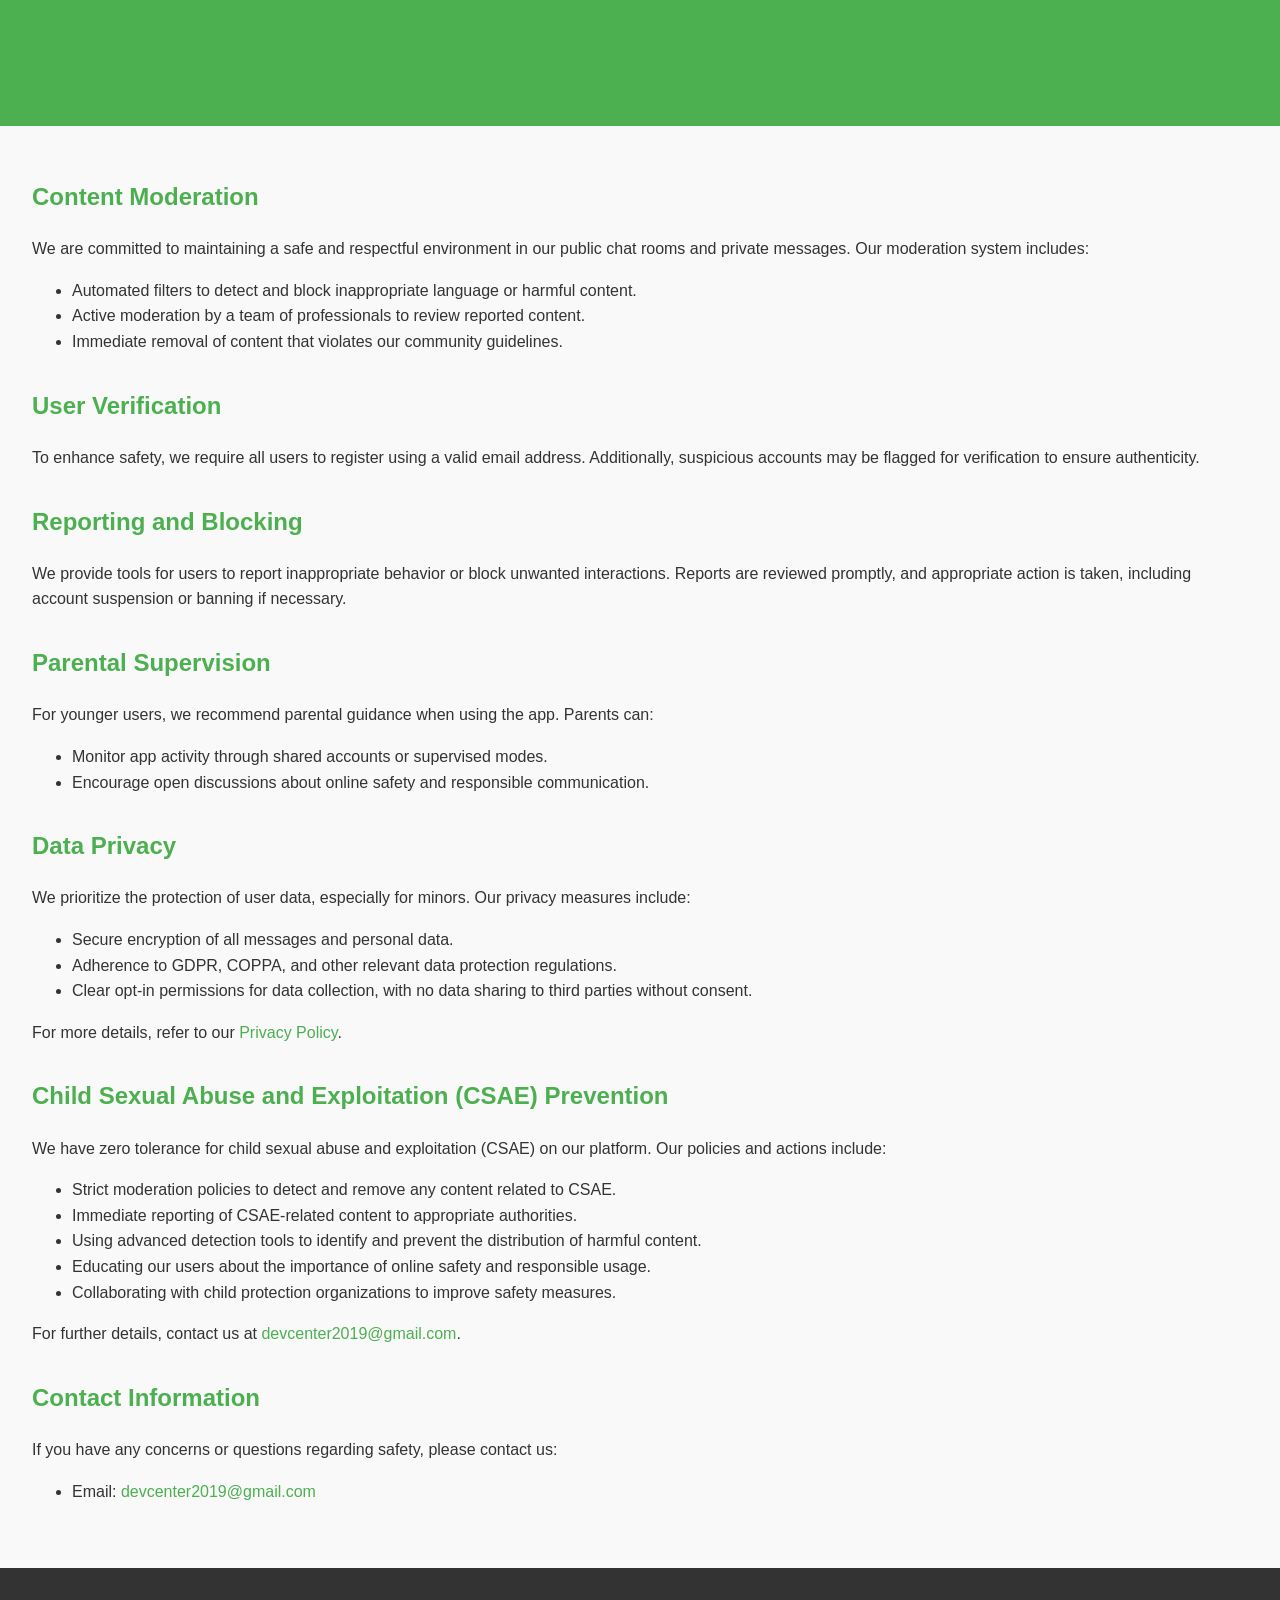
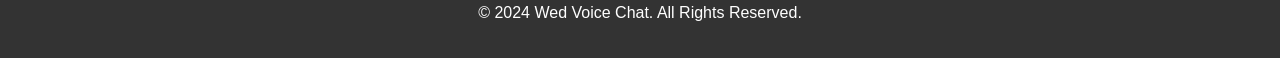
<file: safety.html>
<!DOCTYPE html>
<html lang="en">
<head>
    <meta charset="UTF-8">
    <meta name="viewport" content="width=device-width, initial-scale=1.0">
    <meta name="description" content="Safety standards and contact information for our app with public chat rooms and private messaging.">
    <title>App Safety Standards</title>
    <style>
        body {
            font-family: Arial, sans-serif;
            line-height: 1.6;
            margin: 0;
            padding: 0;
            background-color: #f9f9f9;
            color: #333;
        }
        header {
            background-color: #4CAF50;
            color: white;
            padding: 1rem;
            text-align: center;
        }
        main {
            padding: 2rem;
        }
        section {
            margin-bottom: 2rem;
        }
        h1, h2 {
            color: #4CAF50;
        }
        footer {
            text-align: center;
            padding: 1rem;
            background-color: #333;
            color: white;
        }
        a {
            color: #4CAF50;
            text-decoration: none;
        }
        a:hover {
            text-decoration: underline;
        }
    </style>
</head>
<body>
    <header>
        <h1>App Safety Standards</h1>
    </header>
    <main>
        <section>
            <h2>Content Moderation</h2>
            <p>We are committed to maintaining a safe and respectful environment in our public chat rooms and private messages. Our moderation system includes:</p>
            <ul>
                <li>Automated filters to detect and block inappropriate language or harmful content.</li>
                <li>Active moderation by a team of professionals to review reported content.</li>
                <li>Immediate removal of content that violates our community guidelines.</li>
            </ul>
        </section>

        <section>
            <h2>User Verification</h2>
            <p>To enhance safety, we require all users to register using a valid email address. Additionally, suspicious accounts may be flagged for verification to ensure authenticity.</p>
        </section>

        <section>
            <h2>Reporting and Blocking</h2>
            <p>We provide tools for users to report inappropriate behavior or block unwanted interactions. Reports are reviewed promptly, and appropriate action is taken, including account suspension or banning if necessary.</p>
        </section>

        <section>
            <h2>Parental Supervision</h2>
            <p>For younger users, we recommend parental guidance when using the app. Parents can:</p>
            <ul>
                <li>Monitor app activity through shared accounts or supervised modes.</li>
                <li>Encourage open discussions about online safety and responsible communication.</li>
            </ul>
        </section>

        <section>
            <h2>Data Privacy</h2>
            <p>We prioritize the protection of user data, especially for minors. Our privacy measures include:</p>
            <ul>
                <li>Secure encryption of all messages and personal data.</li>
                <li>Adherence to GDPR, COPPA, and other relevant data protection regulations.</li>
                <li>Clear opt-in permissions for data collection, with no data sharing to third parties without consent.</li>
            </ul>
            <p>For more details, refer to our <a href="https://smartcoderseg.github.io/PrivacyPolicy/">Privacy Policy</a>.</p>
        </section>

        <section>
            <h2>Child Sexual Abuse and Exploitation (CSAE) Prevention</h2>
            <p>We have zero tolerance for child sexual abuse and exploitation (CSAE) on our platform. Our policies and actions include:</p>
            <ul>
                <li>Strict moderation policies to detect and remove any content related to CSAE.</li>
                <li>Immediate reporting of CSAE-related content to appropriate authorities.</li>
                <li>Using advanced detection tools to identify and prevent the distribution of harmful content.</li>
                <li>Educating our users about the importance of online safety and responsible usage.</li>
                <li>Collaborating with child protection organizations to improve safety measures.</li>
            </ul>
            <p>For further details, contact us at <a href="mailto:devcenter2019@gmail.com">devcenter2019@gmail.com</a>.</p>
        </section>

        <section>
            <h2>Contact Information</h2>
            <p>If you have any concerns or questions regarding safety, please contact us:</p>
            <ul>
                <li>Email: <a href="mailto:devcenter2019@gmail.com">devcenter2019@gmail.com</a></li>
            </ul>
        </section>
    </main>
    <footer>
        <p>&copy; 2024 Wed Voice Chat. All Rights Reserved.</p>
    </footer>
</body>
</html>
</file>
